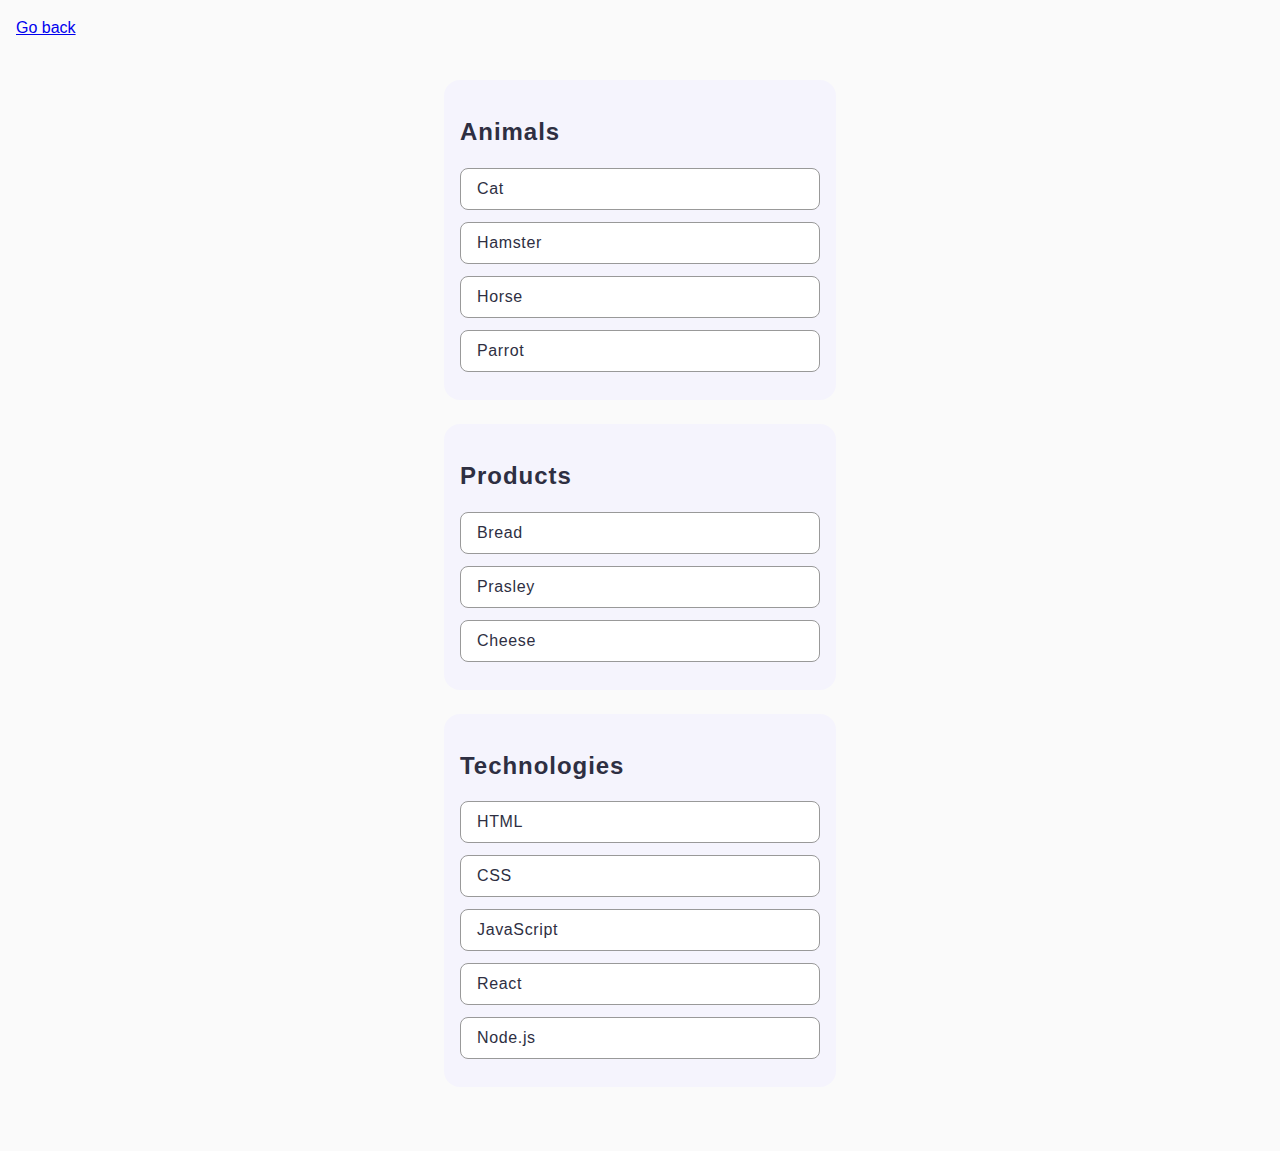
<file: task-1.html>
<!DOCTYPE html>
<html lang="en">
  <head>
    <meta charset="UTF-8" />
    <meta http-equiv="X-UA-Compatible" content="IE=edge" />
    <meta name="viewport" content="width=device-width, initial-scale=1.0" />
    <title>Task 1</title>
    <link rel="stylesheet" href="./css/common.css" />
  </head>
  <body>
    <p><a href="./index.html">Go back</a></p>

    <ul id="categories">
      <li class="item">
        <h2>Animals</h2>

        <ul>
          <li>Cat</li>
          <li>Hamster</li>
          <li>Horse</li>
          <li>Parrot</li>
        </ul>
      </li>
      <li class="item">
        <h2>Products</h2>

        <ul>
          <li>Bread</li>
          <li>Prasley</li>
          <li>Cheese</li>
        </ul>
      </li>
      <li class="item">
        <h2>Technologies</h2>

        <ul>
          <li>HTML</li>
          <li>CSS</li>
          <li>JavaScript</li>
          <li>React</li>
          <li>Node.js</li>
        </ul>
      </li>
    </ul>

    <script src="./js/task-1.js" type="module"></script>
  </body>
</html>
</file>
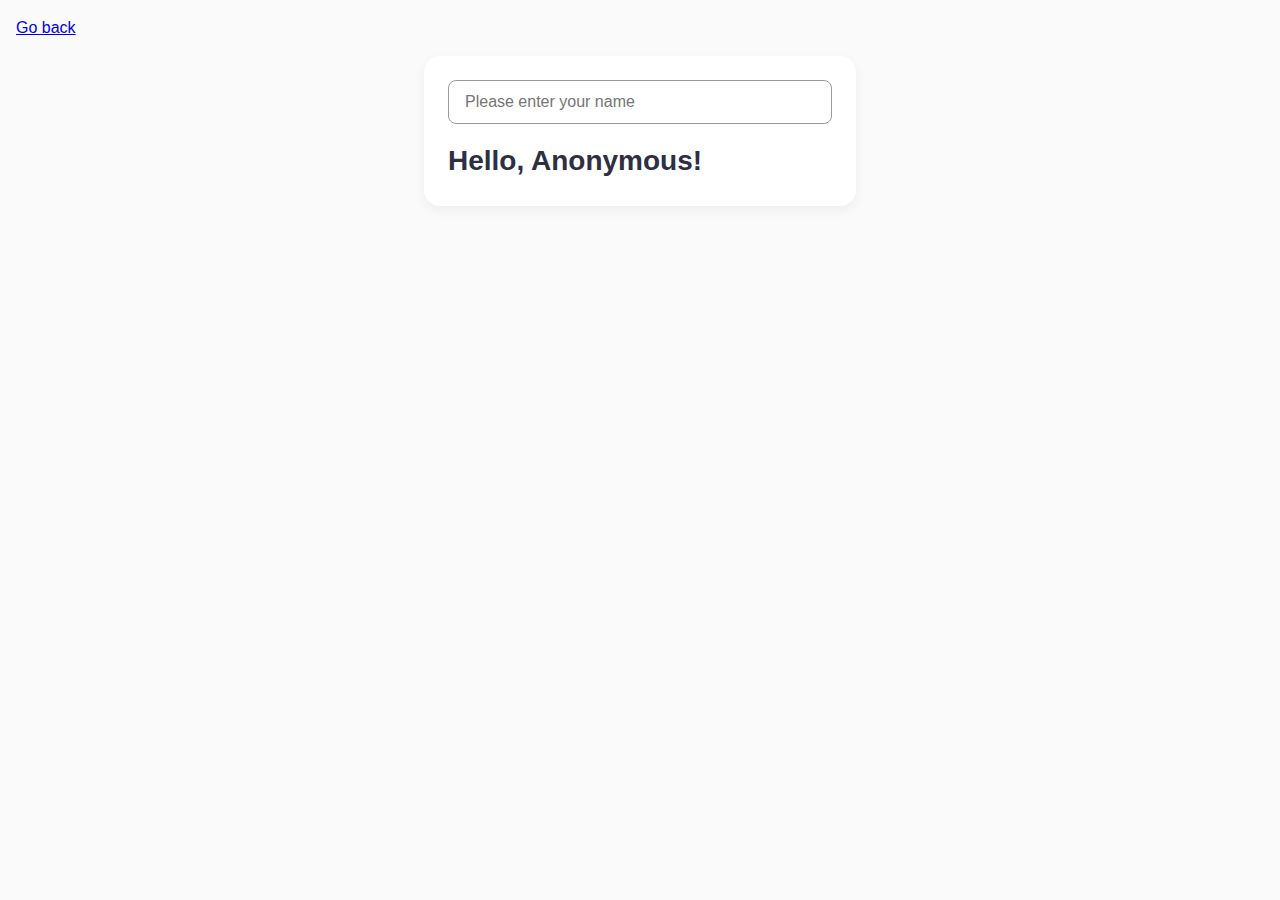
<file: task-3.html>
<!DOCTYPE html>
<html lang="en">
  <head>
    <meta charset="UTF-8" />
    <meta http-equiv="X-UA-Compatible" content="IE=edge" />
    <meta name="viewport" content="width=device-width, initial-scale=1.0" />
    <title>Task 3</title>
    <link rel="stylesheet" href="./css/common.css" />
  </head>
  <body>
    <p><a href="./index.html">Go back</a></p>
    <div class="task-3">
      <input type="text" id="name-input" placeholder="Please enter your name" />
      <h1>Hello, <span id="name-output">Anonymous</span>!</h1>
    </div>

    <script src="./js/task-3.js" type="module"></script>
  </body>
</html>
</file>
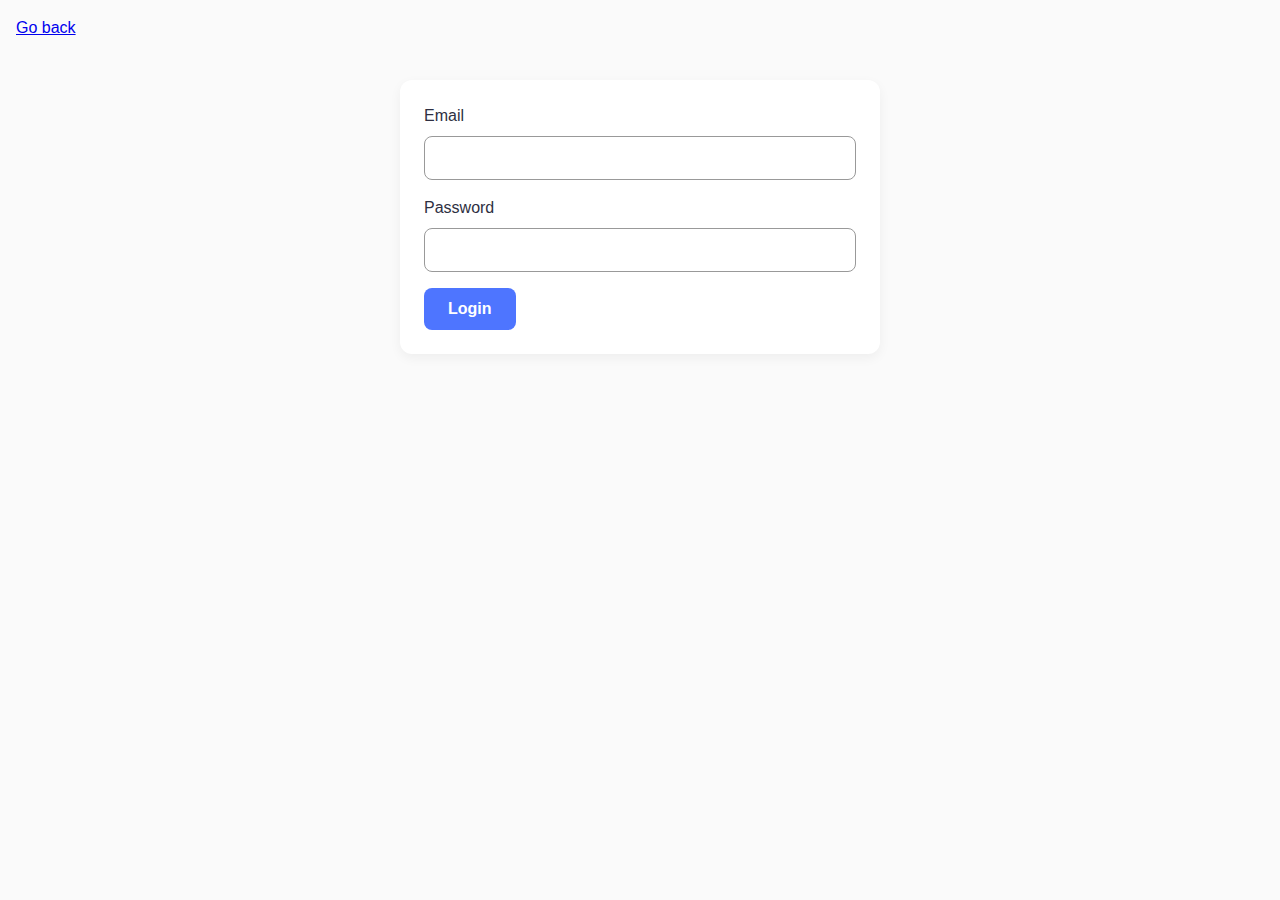
<file: task-4.html>
<!DOCTYPE html>
<html lang="en">
  <head>
    <meta charset="UTF-8" />
    <meta http-equiv="X-UA-Compatible" content="IE=edge" />
    <meta name="viewport" content="width=device-width, initial-scale=1.0" />
    <title>Task 4</title>
    <link rel="stylesheet" href="./css/common.css" />
  </head>
  <body>
    <p><a href="./index.html">Go back</a></p>

    <form class="login-form">
      <label>
        Email
        <input type="email" name="email" />
      </label>
      <label>
        Password
        <input type="password" name="password" />
      </label>
      <button type="submit">Login</button>
    </form>

    <script src="./js/task-4.js" type="module"></script>
  </body>
</html>
</file>
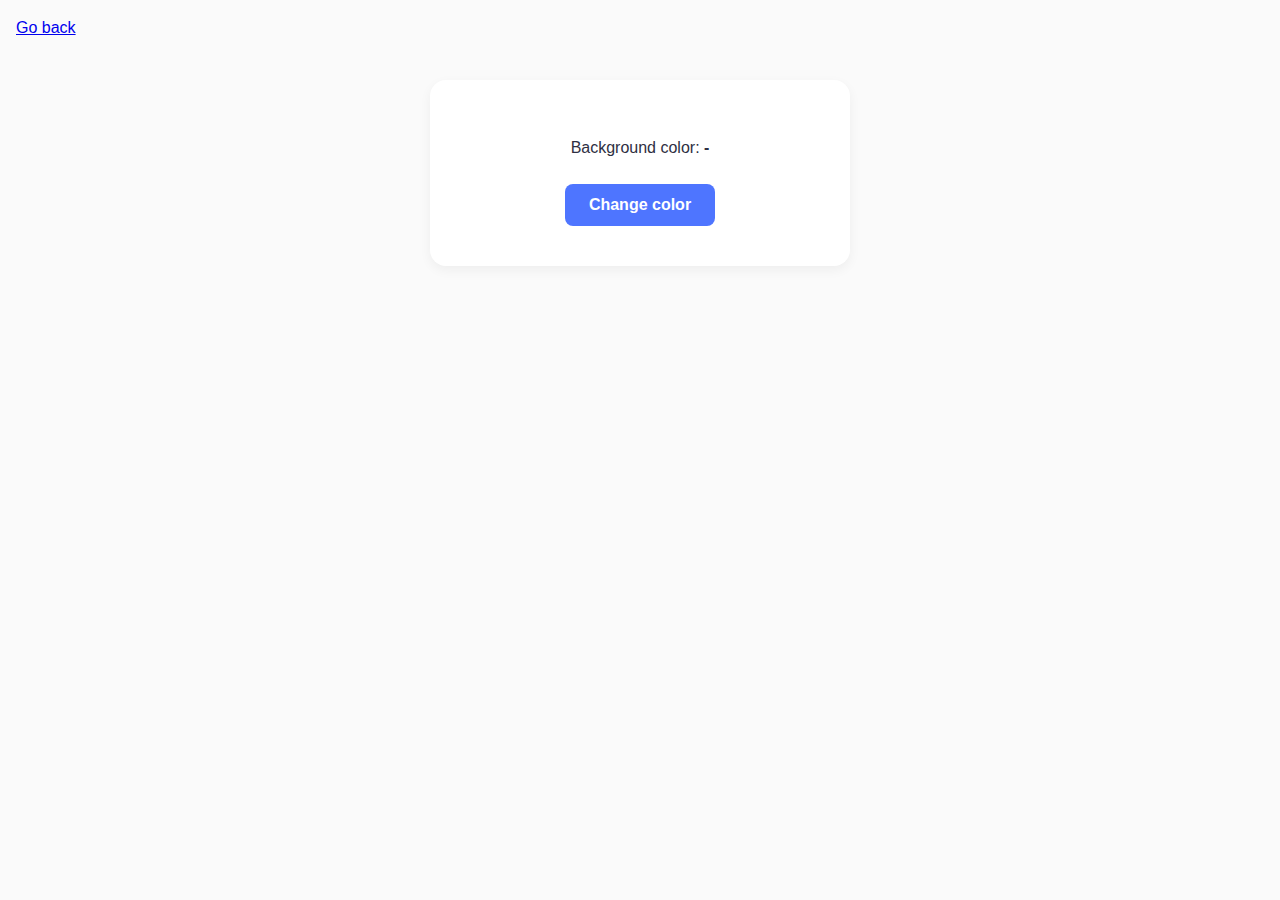
<file: task-5.html>
<!DOCTYPE html>
<html lang="en">
  <head>
    <meta charset="UTF-8" />
    <meta http-equiv="X-UA-Compatible" content="IE=edge" />
    <meta name="viewport" content="width=device-width, initial-scale=1.0" />
    <title>Task 5</title>
    <link rel="stylesheet" href="./css/common.css" />
  </head>
  <body>
    <p><a href="./index.html">Go back</a></p>

    <div class="widget">
      <p>Background color: <span class="color">-</span></p>
      <button type="button" class="change-color">Change color</button>
    </div>

    <script src="./js/task-5.js" type="module"></script>
  </body>
</html>
</file>
<file: css/common.css>
* {
  box-sizing: border-box;
}

body {
  margin: 16px;
  font-family: -apple-system, BlinkMacSystemFont, 'Segoe UI', Roboto, Oxygen,
    Ubuntu, Cantarell, 'Open Sans', 'Helvetica Neue', sans-serif;
  -webkit-font-smoothing: antialiased;
  -moz-osx-font-smoothing: grayscale;
  background-color: #fafafa;
  color: #212121;
  line-height: 1.5;
}

/* startTASK#1 */

ul#categories {
  list-style: none;
  padding: 24px;
  margin: 0 auto;
  width: 440px;
}

.item {
  background-color: #f5f4fd;
  border-radius: 16px;
  padding: 16px;
  margin-bottom: 24px;
}

.item h2 {
  font-family: "Montserrat", sans-serif;
  font-weight: 600;
  font-size: 24px;
  line-height: 1.33333;
  letter-spacing: 0.04em;
  color: #2e2f42;
}

.item ul {
  list-style: none;
  padding: 0;
  margin: 0;
}

.item li {
  padding: 8px 16px;
  margin-bottom: 12px;
  border: 1px solid #999;
  border-radius: 8px;
  background-color: #fff;
  font-family: "Montserrat", sans-serif;
  font-weight: 400;
  font-size: 16px;
  line-height: 1.5;
  letter-spacing: 0.04em;
  color: #2e2f42;
  transition: all 0.2s ease;
}

.item li:hover {
  background-color: #f0f0ff;
}

/* endTASK#1 */

/* startTASK#2 */

.gallery {
  list-style: none;
  padding: 0;
  margin: 0 auto;
  display: flex;
  flex-wrap: wrap;
  row-gap: 48px;
  column-gap: 24px;
  justify-content: center;
  max-width: 1140px;
}

.gallery-item {
  flex: 0 0 calc((100% - 48px) / 3);
  overflow: hidden;
  background-color: #fff;
}

.gallery-image {
  width: 100%;
  height: auto;
  display: block;
  object-fit: cover;
  aspect-ratio: 6 / 5;
}

@media screen and (max-width: 900px) {
  .gallery-item {
    flex: 0 0 calc((100% - 24px) / 2);
  }
}

@media screen and (max-width: 600px) {
  .gallery-item {
    flex: 0 0 100%;
  }
}

/* endTASK#2 */

/* startTASK#3 */

#name-input {
  display: block;
  width: 100%;
  max-width: 392px;
  padding: 12px 16px;
  font-size: 16px;
  border: 1px solid #999;
  border-radius: 8px;
  background-color: #fff;
  margin-bottom: 16px;
  box-sizing: border-box;
}

h1 {
  margin: 0;
  font-size: 28px;
  font-weight: 700;
  color: #2e2f42;
  font-family: "Montserrat", sans-serif;
}

#name-output {
  font-weight: 700;
  color: #2e2f42;
  font-family: "Montserrat", sans-serif;
}

.task-3 {
  margin: auto;
  background-color: #ffffff;
  border-radius: 16px;
  padding: 24px;
  width: 100%;
  max-width: 432px;
  box-shadow: 0 4px 12px rgba(0, 0, 0, 0.05);
}

/* endTASK#3 */

/* startTASK#4 */

.login-form {
  background-color: #ffffff;
  border-radius: 12px;
  padding: 24px;
  max-width: 480px;
  margin: 40px auto;
  box-shadow: 0 4px 12px rgba(0, 0, 0, 0.05);
  display: flex;
  flex-direction: column;
  gap: 16px;
}

.login-form label {
  display: flex;
  flex-direction: column;
  font-family: "Montserrat", sans-serif;
  font-weight: 500;
  font-size: 16px;
  color: #2e2f42;
  gap: 8px;
}

.login-form input {
  padding: 12px 16px;
  font-size: 16px;
  border: 1px solid #999;
  border-radius: 8px;
  background-color: #fff;
  font-family: "Montserrat", sans-serif;
}

.login-form button {
  align-self: flex-start;
  padding: 12px 24px;
  font-size: 16px;
  font-weight: 600;
  color: #fff;
  background-color: #4e75ff;
  border: none;
  border-radius: 8px;
  cursor: pointer;
  font-family: "Montserrat", sans-serif;
  transition: background-color 0.2s ease;
}

.login-form button:hover {
  background-color: #3b64f4;
}

/* endTASK#4 */

/* startTASK#5 */
.widget {
  background-color: #ffffff;
  border-radius: 16px;
  padding: 40px 24px;
  max-width: 420px;
  margin: 40px auto;
  box-shadow: 0 4px 12px rgba(0, 0, 0, 0.05);
  text-align: center;
}

.widget p {
  font-family: "Montserrat", sans-serif;
  font-size: 16px;
  color: #2e2f42;
  margin-bottom: 24px;
}

.widget .color {
  font-weight: 600;
  color: #2e2f42;
}

.change-color {
  padding: 12px 24px;
  font-size: 16px;
  font-family: "Montserrat", sans-serif;
  font-weight: 600;
  color: #fff;
  background-color: #4e75ff;
  border: none;
  border-radius: 8px;
  cursor: pointer;
  transition: background-color 0.2s ease;
}

.change-color:hover {
  background-color: #3b64f4;
}

/* endTASK#5 */
</file>
